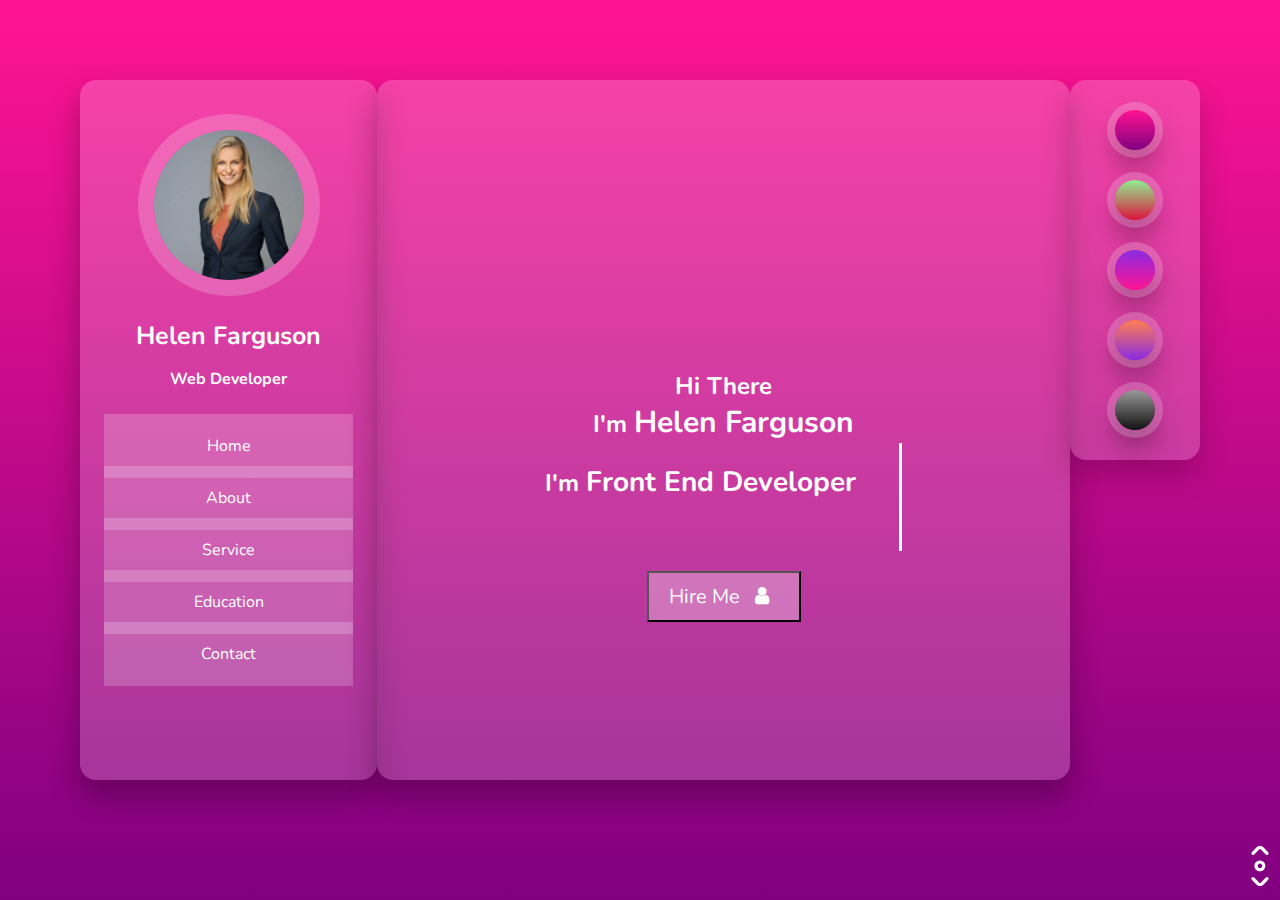
<file: index.html>
<!DOCTYPE html>
<html lang="en">
<head>
    <meta charset="UTF-8">
    <meta http-equiv="X-UA-Compatible" content="IE=edge">
    <meta name="viewport" content="width=device-width, initial-scale=1.0">
    <title>personal webdesign portfolio</title>
 
    <link href="https://fonts.googleapis.com/css2?family=Nunito:wght@300;400;600;700;800;900&display=swap" rel="stylesheet">
   

    
    <link rel="stylesheet" href="font/flaticon.css">
    <link rel="stylesheet" href="css/font-awesome.min.css">
    <link rel="stylesheet" href="css/swiper-bundle.min.css">
    <link rel="stylesheet" href="css/style.css">
    <link rel="stylesheet" href="css/media.css">
</head>
<body> <header >
 
       
            <div class="user">
                <img src="images/front1.jpg" alt="picture">
                <h3 class="name">Helen Farguson</h3>
                <h1 class="post">web developer</h1>
            </div>
     
    <nav class="navbar">
        <ul>
            <li><a href="#home">home</a></li>
            <li><a href="#about">about</a></li>
            <li><a href="#service">service</a></li>
            <li><a href="#education">education</a></li>
            <li><a href="#contact">contact</a></li>
            
        </ul>

    </nav>

    </header>

     <!-- ============header section ends========= -->
        

   <div id="menu" class="fa fa-bars mneu swiper-container"></div>

   <!-- content section starts -->
    <div class="container">







<section   id="home">
       
       
            <div class="wrapper">
        <h3>Hi There</h3>
        <h3 class="name">I'm <span>Helen Farguson</span></h3>
        
           
            <div class="typing-demo">
             <h3 class="post">I'm <span >front end developer</span></h3>   
            </div>
      
       
        <a href="#about"><button class="btn">hire me <i class="fa fa-user"></i></button></a>
   

    <div class="social">
        <a href="#" class="fa fa-facebook"></a>
        <a href="#" class="fa fa-twitter"></a>
        <a href="#" class="fa fa-linkedin"></a>
        <a href="#" class="fa fa-instagram"></a>
        <a href="#" class="fa fa-pinterest"></a>
    </div>
</div>

</section>

<!-- =======about section starts here=========== -->

<section id="about" class="about">
   
        <h1 class="heading"> about me</h1>

        <div class="content">
        <h3 class="name">I'm <span>Helen Farguson</span></h3>
        <p>Lorem ipsum dolor sit amet consectetur adipisicing elit. Eum atque fugiat modi eaque saepe optio nostrum aliquam molestias, asperiores cum. </p>
        <p>Lorem ipsum dolor sit amet consectetur adipisicing elit. Eum atque fugiat modi eaque saepe optio nostrum aliquam molestias, asperiores cum. </p>
 
    </div>
    <div class="skill">
        <div class="progress">
            <h3>html <span>95%</span></h3>
            <div class="bar"> <span></span></div>
        </div>
        <div class="progress">
            <h3>css <span>80%</span></h3>
            <div class="bar"> <span></span></div>
        </div>
        <div class="progress">
            <h3>javascript<span>75%</span></h3>
            <div class="bar"> <span></span></div>
        </div>
        <div class="progress">
            <h3>photoshop <span>70%</span></h3>
            <div class="bar"> <span></span></div>
        </div>
        <div class="progress">
            <h3>illustrator <span>65%</span></h3>
            <div class="bar"> <span></span></div>
        </div>
           
            
                
                
        

       
            
        </div>
        
        
   

     
</section>

<!-- ==============service section=============== -->

<section class="service" id="service">
    <h1 class="heading"> my service</h1>

    <div class="box-container">
        <div class="box">
            <i class="fa fa-html5"></i>
            <p>Lorem ipsum dolor sit, amet consectetur adipisicing elit. Corrupti, provident!</p>
        </div>
        <div class="box">
            <i class="fa fa-css3"></i>
            <p>Lorem ipsum dolor sit, amet consectetur adipisicing elit. Corrupti, provident!</p>
        </div>
        <div class="box">
            <i class="fa fa-jsfiddle" aria-hidden="true"></i>
            <p>Lorem ipsum dolor sit, amet consectetur adipisicing elit. Corrupti, provident!</p>
        </div>
        <div class="box">
            <i class="fa fa-wordpress"></i>
            <p>Lorem ipsum dolor sit, amet consectetur adipisicing elit. Corrupti, provident!</p>
        </div>
        <div class="box">
            <i class="fa fa-paint-brush"></i>
            <p>Lorem ipsum dolor sit, amet consectetur adipisicing elit. Corrupti, provident!</p>
        </div>
        <div class="box">
            <i class="fa fa-bullhorn"></i>
            <p>Lorem ipsum dolor sit, amet consectetur adipisicing elit. Corrupti, provident!</p>
        </div>
    </div>



</section>


<!-- =================education section============== -->


<section class="education" id="education">
    <h1 class="heading"> my education</h1>

    <div class="box-container">
        <div class="box">
            <div class="year">2017-18</div>
            <h3>front end developer</h3>
            <p>Lorem ipsum dolor sit amet consectetur adipisicing elit. Labore officiis autem facere magnam nam placeat similique cupiditate ea inventore explicabo.</p>
        </div>
        <div class="box">
            <div class="year">2017-18</div>
            <h3>front end developer</h3>
            <p>Lorem ipsum dolor sit amet consectetur adipisicing elit. Labore officiis autem facere magnam nam placeat similique cupiditate ea inventore explicabo.</p>
        </div>
        <div class="box">
            <div class="year">2017-18</div>
            <h3>front end developer</h3>
            <p>Lorem ipsum dolor sit amet consectetur adipisicing elit. Labore officiis autem facere magnam nam placeat similique cupiditate ea inventore explicabo.</p>
        </div>
        <div class="box">
            <div class="year">2017-18</div>
            <h3>front end developer</h3>
            <p>Lorem ipsum dolor sit amet consectetur adipisicing elit. Labore officiis autem facere magnam nam placeat similique cupiditate ea inventore explicabo.</p>
        </div>
    </div>


</section>

<!-- ==========================contact part=============== -->

<section class="contact" id="contact">

    <h1 class="heading"> contact me</h1>

    <div class="row">
        <form action="">

            <input type="text" class="box" placeholder="first name">
            <input type="text" class="box" placeholder="last name">
            <input type="email" class="box" placeholder="email">
            <input type="text" class="box" placeholder="your project">
            <textarea name="" id="" cols="30" rows="10" class="box message" placeholder="message"></textarea>
            <input type="submit" value="message" class="btn">
        </form>


        <div class="content">
            <div class="icons">
                <h3><i class="fa fa-map-marker" aria-hidden="true"></i>address</h3>
                <p>dhaka, Bangladesh</p>
            </div>
            <div class="icons">
                <h3><i class="fa fa-envelope" aria-hidden="true"></i>email</h3>
               <a href="mailto:abc@gmail.com"> <p>abc@gmail.com</p></a> 
            </div>
            <div class="icons">
                <h3><i class="fa fa-phone" aria-hidden="true"></i>phone</h3>
                <a href="call:01713044598"><p>01713044598</p></a> 
            </div>
        </div>
    </div>


</section>


</div>

<!-- ===========theme toggler=========== -->

<div class="theme-toggler">
    <span style="background: linear-gradient(deeppink,purple);"></span>
    <span style="background: linear-gradient(lightgreen,crimson);"></span>
    <span style="background: linear-gradient(blueviolet,deeppink);"></span>
    <span style="background: linear-gradient(coral,blueviolet);"></span>
    <span style="background: linear-gradient(#999,#111);"></span>
</div>



<!-- =============scroll top icon=============== -->

<a href="#home" class="top">
    <i class="flaticon-scroll"></i>
</a>










    
    <script src="https://code.jquery.com/jquery-1.12.4.min.js"></script> 

 
    <script src="js/custom.js"></script>
  
  
 
 
    
   

</body>
</html>
</file>
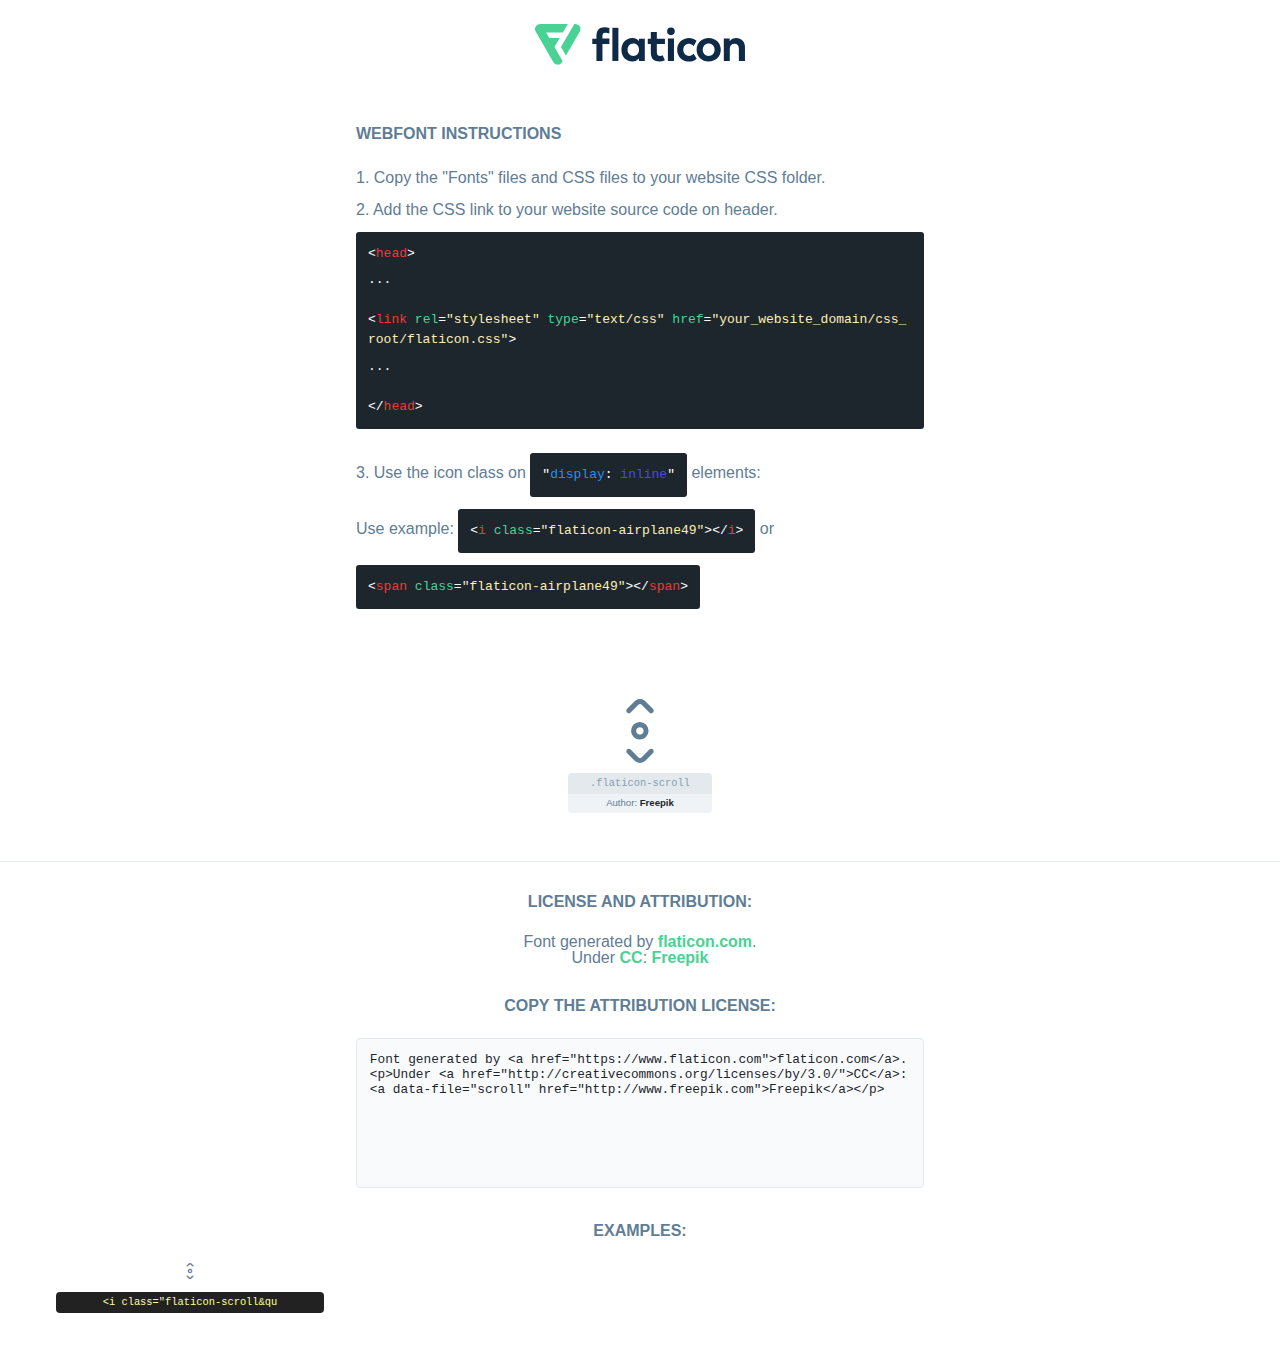
<file: font/flaticon.html>
<!DOCTYPE html>
<html lang="en">
<head>
    <title>Flaticon Webfont</title>
    <link rel="stylesheet" type="text/css" href="flaticon.css"/>
    <meta charset="UTF-8">
    <style>
        html, body, div, span, applet, object, iframe,
        h1, h2, h3, h4, h5, h6, p, blockquote, pre,
        a, abbr, acronym, address, big, cite, code,
        del, dfn, em, img, ins, kbd, q, s, samp,
        small, strike, strong, sub, sup, tt, var,
        b, u, i, center,
        dl, dt, dd, ol, ul, li,
        fieldset, form, label, legend,
        table, caption, tbody, tfoot, thead, tr, th, td,
        article, aside, canvas, details, embed,
        figure, figcaption, footer, header, hgroup,
        menu, nav, output, ruby, section, summary,
        time, mark, audio, video {
            margin: 0;
            padding: 0;
            border: 0;
            font-size: 100%;
            font: inherit;
            vertical-align: baseline;
        }

        /* HTML5 display-role reset for older browsers */
        article, aside, details, figcaption, figure,
        footer, header, hgroup, menu, nav, section {
            display: block;
        }

        body {
            line-height: 1;
        }

        ol, ul {
            list-style: none;
        }

        blockquote, q {
            quotes: none;
        }

        blockquote:before, blockquote:after,
        q:before, q:after {
            content: '';
            content: none;
        }

        table {
            border-collapse: collapse;
            border-spacing: 0;
        }

        body {
            font-family: Helvetica, Arial, sans-serif;
            font-size: 16px;
            color: #5f7d95;
        }

        a {
            color: #4AD295;
            font-weight: bold;
            text-decoration: none;
        }

        * {
            -moz-box-sizing: border-box;
            -webkit-box-sizing: border-box;
            box-sizing: border-box;
            margin: 0;
            padding: 0;
        }

        [class^="flaticon-"]:before, [class*=" flaticon-"]:before, [class^="flaticon-"]:after, [class*=" flaticon-"]:after {
            font-family: Flaticon;
           
            font-style: normal;
           
            color: #333;
        }

        .wrapper {
            max-width: 600px;
            margin: auto;
            padding: 0 1em;
        }

        .title {
            margin-bottom: 24px;
            text-transform: uppercase;
            font-weight: bold;
        }

        header {
            text-align: center;
            padding: 24px;
        }

        header .logo {
            width: 210px;
            height: auto;
            border: none;
            display: inline-block;
        }

        header strong {
            font-size: 28px;
            font-weight: 500;
            vertical-align: middle;
        }

        .demo {
            margin: 2em auto;
            line-height: 1.25em;
        }

        .demo ul li {
            margin-bottom: 12px;
        }

        .demo ul li code {
            background-color: #1D262D;
            border-radius: 3px;
            padding: 12px;
            display: inline-block;
            color: #fff;
            font-family: Consolas, Monaco, Lucida Console, Liberation Mono, DejaVu Sans Mono, Bitstream Vera Sans Mono, Courier New, monospace;
            font-weight: lighter;
            margin-top: 12px;
            font-size: 13px;
            word-break: break-all;
        }

        .demo ul li code .red {
            color: #EC3A3B;
        }

        .demo ul li code .green {
            color: #4AD295;
        }

        .demo ul li code .yellow {
            color: #FFEEB6;
        }

        .demo ul li code .blue {
            color: #2C8CF4;
        }

        .demo ul li code .purple {
            color: #4949E7;
        }

        .demo ul li code .dots {
            margin-top: 0.5em;
            display: block;
        }

        #glyphs {
            border-bottom: 1px solid #E3E9ED;
            padding: 2em 0;
            text-align: center;
        }

        .glyph {
            display: inline-block;
            width: 9em;
            margin: 1em;
            text-align: center;
            vertical-align: top;
            background: #FFF;
        }

        .glyph .flaticon {
            padding: 10px;
            display: block;
            font-family: "Flaticon";
            font-size: 64px;
            line-height: 1;
        }

        .glyph .flaticon:before {
            font-size: 64px;
            color: #5f7d95;
            margin-left: 0;
        }

        .class-name {
            font-size: 0.65em;
            background-color: #E3E9ED;
            color: #869FB2;
            border-radius: 4px 4px 0 0;
            padding: 0.5em;
            font-family: Consolas, Monaco, Lucida Console, Liberation Mono, DejaVu Sans Mono, Bitstream Vera Sans Mono, Courier New, monospace;
        }

        .author-name {
            font-size: 0.6em;
            background-color: #EFF3F6;
            border-top: 0;
            border-radius: 0 0 4px 4px;
            padding: 0.5em;
        }

        .author-name a {
            color: #1D262D;
        }

        .class-name:last-child {
            font-size: 10px;
            color: #888;
        }

        .class-name:last-child a {
            font-size: 10px;
            color: #555;
        }

        .glyph > input {
            display: block;
            width: 100px;
            margin: 5px auto;
            text-align: center;
            font-size: 12px;
            cursor: text;
        }

        .glyph > input.icon-input {
            font-family: "Flaticon";
            font-size: 16px;
            margin-bottom: 10px;
        }

        .attribution .title {
            margin-top: 2em;
        }

        .attribution textarea {
            background-color: #F8FAFB;
            color: #1D262D;
            padding: 1em;
            border: none;
            box-shadow: none;
            border: 1px solid #E3E9ED;
            border-radius: 4px;
            resize: none;
            width: 100%;
            height: 150px;
            font-size: 0.8em;
            font-family: Consolas, Monaco, Lucida Console, Liberation Mono, DejaVu Sans Mono, Bitstream Vera Sans Mono, Courier New, monospace;
            -webkit-appearance: none;
        }

        .attribution textarea:hover {
            border-color: #CFD9E0;
        }

        .attribution textarea:focus {
            border-color: #4AD295;
        }

        .iconsuse {
            margin: 2em auto;
            text-align: center;
            max-width: 1200px;
        }

        .iconsuse:after {
            content: '';
            display: table;
            clear: both;
        }

        .iconsuse .image {
            float: left;
            width: 25%;
            padding: 0 1em;
        }

        .iconsuse .image p {
            margin-bottom: 1em;
        }

        .iconsuse .image span {
            display: block;
            font-size: 0.65em;
            background-color: #222;
            color: #fff;
            border-radius: 4px;
            padding: 0.5em;
            color: #FFFF99;
            margin-top: 1em;
            font-family: Consolas, Monaco, Lucida Console, Liberation Mono, DejaVu Sans Mono, Bitstream Vera Sans Mono, Courier New, monospace;
        }

        .flaticon:before {
            color: #5f7d95;
        }

        #footer {
            text-align: center;
            background-color: #1D262D;
            color: #869FB2;
            padding: 12px;
            font-size: 14px;
        }

        #footer a {
            font-weight: normal;
        }

        @media (max-width: 960px) {
            .iconsuse .image {
                width: 50%;
            }
        }

        .preview {
            width: 100px;
            display: inline-block;
            margin: 10px;
        }

        .preview .inner {
            display: inline-block;
            width: 100%;
            text-align: center;
            background: #f5f5f5;
            -webkit-border-radius: 3px 3px 0 0;
            -moz-border-radius: 3px 3px 0 0;
            border-radius: 3px 3px 0 0;
        }

        .preview .inner  {
            line-height: 85px;
            font-size: 40px;
            color: #333;
        }

        .label {
            display: inline-block;
            width: 100%;
            box-sizing: border-box;
            padding: 5px;
            font-size: 10px;
            font-family: Monaco, monospace;
            color: #666;
            white-space: nowrap;
            overflow: hidden;
            text-overflow: ellipsis;
            background: #ddd;
            -webkit-border-radius: 0 0 3px 3px;
            -moz-border-radius: 0 0 3px 3px;
            border-radius: 0 0 3px 3px;
            color: #666;
        }
    </style>
</head>
<body>
    <header>
        <a href="https://www.flaticon.com/" target="_blank" class="logo">
            <svg xmlns="http://www.w3.org/2000/svg" viewBox="0 0 394.3 76.5">
                <path d="M156.6,69.4H145.3V7.1h11.3Z" style="fill:#0e2a47"/>
                <path d="M206.2,69.4h-11V64.8a15.4,15.4,0,0,1-12.6,5.7c-11.6,0-20.3-9.5-20.3-22.1s8.8-22.1,20.3-22.1a15.4,15.4,0,0,1,12.6,5.8V27.5h11Zm-32.4-21c0,6.4,4.2,11.6,10.8,11.6s10.8-4.9,10.8-11.6-4.4-11.6-10.8-11.6S173.9,42,173.9,48.4Z"
                      style="fill:#0e2a47"/>
                <path d="M262.5,13.7a7.2,7.2,0,0,1-14.4,0,7.2,7.2,0,1,1,14.4,0ZM261,69.4H249.6v-42H261Z"
                      style="fill:#0e2a47"/>
                <path id="_Trazado_" data-name="&lt;Trazado&gt;"
                      d="M139.6,17.8a16.6,16.6,0,0,0-8-1.4c-3.2.4-4.9,2-4.9,5.9v5.1h13V37.5h-13v32H115.4v-32h-7.8v-10h7.8V22.2c0-9.9,5.2-16.3,15-16.3a23.4,23.4,0,0,1,9.3,1.8Z"
                      style="fill:#0e2a47"/>
                <path d="M235.1,60c-3.5,0-6.3-1.9-6.3-7.1V37.5H244v-10H228.8V15H217.5V27.5h-5.7v10h5.7V53.7c0,10.9,5.3,16.8,15.7,16.8A22.9,22.9,0,0,0,244,68l-4.3-9.1A12.3,12.3,0,0,1,235.1,60Z"
                      style="fill:#0e2a47"/>
                <path d="M348.9,48.4c0,12.6-9.7,22.1-22.7,22.1s-22.7-9.4-22.7-22.1,9.6-22.1,22.7-22.1S348.9,35.8,348.9,48.4Zm-33.9,0c0,6.8,4.8,11.6,11.1,11.6s11.2-4.8,11.2-11.6-4.8-11.6-11.2-11.6S315.1,41.6,315.1,48.4Z"
                      style="fill:#0e2a47"/>
                <path d="M394.3,42.7V69.4H382.9V46.3c0-6.1-3-9.4-8.2-9.4s-8.9,3.2-8.9,9.5v23H354.6v-42h11v4.9c3-4.5,7.6-6.1,12.3-6.1C387.5,26.3,394.3,33,394.3,42.7Z"
                      style="fill:#0e2a47"/>
                <path d="M298,55.7h0a12.4,12.4,0,0,1-8.2,4.2h-.9l-1.8-.2a10,10,0,0,1-7.4-5.6,13.2,13.2,0,0,1-1.2-5.8,13,13,0,0,1,1.3-5.9,10.1,10.1,0,0,1,7.5-5.5h2.4a11.7,11.7,0,0,1,8.3,4.2l5.5-9.6a19.9,19.9,0,0,0-8.1-4.3,23.4,23.4,0,0,0-6.1-.8,25.2,25.2,0,0,0-7.5,1.1,20.9,20.9,0,0,0-8,4.6,21.9,21.9,0,0,0-6.8,16.4,21.9,21.9,0,0,0,6.7,16.3,20.9,20.9,0,0,0,8,4.6,25.2,25.2,0,0,0,7.7,1.2,23.6,23.6,0,0,0,6.2-.8,20,20,0,0,0,8.1-4.4Z"
                      style="fill:#0e2a47"/>
                <path d="M46.3,26.5H26.9L20.8,16H52.4L61.6,0H9.4A9.3,9.3,0,0,0,1.3,4.7a9.3,9.3,0,0,0,0,9.4L34.6,71.8a9.4,9.4,0,0,0,16.2,0l1.1-1.9L36.6,43.3Z"
                      style="fill:#4ad295"/>
                <path d="M84.2,4.7A9.3,9.3,0,0,0,76.1,0H73.8l-25,43.3,9.2,16L84.2,14A9.3,9.3,0,0,0,84.2,4.7Z"
                      style="fill:#4ad295"/>
            </svg>
        </a>
    </header>
    <section class="demo wrapper">

        <p class="title">Webfont Instructions</p>

        <ul>
            <li>
                <span class="num">1. </span>Copy the "Fonts" files and CSS files to your website CSS folder.
            </li>
            <li>
                <span class="num">2. </span>Add the CSS link to your website source code on header.
                <code class="big">
                    &lt;<span class="red">head</span>&gt;
                    <br/><span class="dots">...</span>
                    <br/>&lt;<span class="red">link</span> <span class="green">rel</span>=<span
                        class="yellow">"stylesheet"</span> <span class="green">type</span>=<span
                        class="yellow">"text/css"</span> <span class="green">href</span>=<span class="yellow">"your_website_domain/css_root/flaticon.css"</span>&gt;
                    <br/><span class="dots">...</span>
                    <br/>&lt;/<span class="red">head</span>&gt;
                </code>
            </li>

            <li>
                <p>
                    <span class="num">3. </span>Use the icon class on <code>"<span class="blue">display</span>:<span
                        class="purple"> inline</span>"</code> elements:
                    <br/>
                    Use example: <code>&lt;<span class="red">i</span> <span class="green">class</span>=<span class="yellow">&quot;flaticon-airplane49&quot;</span>&gt;&lt;/<span
                        class="red">i</span>&gt;</code> or <code>&lt;<span class="red">span</span> <span
                        class="green">class</span>=<span class="yellow">&quot;flaticon-airplane49&quot;</span>&gt;&lt;/<span
                        class="red">span</span>&gt;</code>
            </li>
        </ul>

    </section>
    <section id="glyphs">
            <div class="glyph">
                <i class="flaticon flaticon-scroll"></i>
                <div class="class-name">.flaticon-scroll</div>
                <div class="author-name">Author: <a data-file="scroll" href="http://www.freepik.com">Freepik</a> </div>
            </div>

    </section>

    <section class="attribution wrapper"   style="text-align:center;">

        <div class="title">License and attribution:</div><div class="attrDiv">Font generated by <a href="https://www.flaticon.com">flaticon.com</a>. <div><p>Under <a href="http://creativecommons.org/licenses/by/3.0/">CC</a>: <a data-file="scroll" href="http://www.freepik.com">Freepik</a></p>  </div>
        </div>
        <div class="title">Copy the Attribution License:</div>

        <textarea onclick="this.focus();this.select();">Font generated by &lt;a href=&quot;https://www.flaticon.com&quot;&gt;flaticon.com&lt;/a&gt;. <p>Under <a href="http://creativecommons.org/licenses/by/3.0/">CC</a>: <a data-file="scroll" href="http://www.freepik.com">Freepik</a></p> 
        </textarea>

    </section>

    <section class="iconsuse">

        <div class="title">Examples:</div>
            <div class="image">
                <p>
                    <i class="flaticon flaticon-scroll"></i>
                    <span>&lt;i class=&quot;flaticon-scroll&qu
</file>
<file: font/flaticon.css>
@font-face {
    font-family: "flaticon";
    src: url("./flaticon.ttf?b0874587fa7894ef36e86f64b9eb80d5") format("truetype"),
url("./flaticon.woff?b0874587fa7894ef36e86f64b9eb80d5") format("woff"),
url("./flaticon.woff2?b0874587fa7894ef36e86f64b9eb80d5") format("woff2"),
url("./flaticon.eot?b0874587fa7894ef36e86f64b9eb80d5#iefix") format("embedded-opentype"),
url("./flaticon.svg?b0874587fa7894ef36e86f64b9eb80d5#flaticon") format("svg");
}

i[class^="flaticon-"]:before, i[class*=" flaticon-"]:before {
    font-family: flaticon !important;
    font-style: normal;
    font-weight: normal !important;
    font-variant: normal;
    text-transform: none;
    line-height: 1;
    -webkit-font-smoothing: antialiased;
    -moz-osx-font-smoothing: grayscale;
}

.flaticon-scroll:before {
    content: "\f101";
}
</file>
<file: css/style.css>
*{
 padding: 0;
 margin: 0;
 box-sizing: border-box;
 font-family: 'Nunito', sans-serif;
 text-transform: capitalize;
 outline: none;
}

html {
    font-size: 62.5%; 
 overflow:hidden;
    
  }
  

ul,li{
    list-style: none;
}
a{
    text-decoration: none;
}

body{
    position: initial;
    overflow: hidden;
    min-height: 100vh;
    display: flex;
    align-items: flex-start;
    justify-content: space-between;
    background: linear-gradient(deeppink, purple);
    padding: 80px;
    
}

.btn{
    padding: 10px 20px;
    background: rgba(255,255,255,.3);
    color: #fff;
    font-size: 20px;
    margin-top: 20px;
    text-transform: capitalize;
    transition: all linear .2s;
    cursor: pointer;
    transition: all linear .2s;
    -webkit-transition: all linear .2s;
    -moz-transition: all linear .2s;
    -ms-transition: all linear .2s;
    -o-transition: all linear .2s;
}
.btn:hover{
    background: rgba(255,255,255,0.5);
    color: #555;
}
.btn i{
    padding: 0 10px;
    font-size: 20px;
  
}

.heading{
    font-size: 30px;
    padding: 20px;
    color: #fff;
    text-align: center;

}
section{
    padding: 16px 7%;
    min-height: 100%;
}

.container{
    width: 700px;
    height: 700px;
    background: rgb(255, 255, 255,.2);
    box-shadow: 0 16px 30px rgba(0,0,0,.3);
    overflow: hidden;
   border-radius: 16px;
    -webkit-border-radius: 16px;
    -moz-border-radius: 16px;
    -ms-border-radius: 16px;
    -o-border-radius: 16px;
}


/* =======header parts========= */


header{
    width: 300px;
    background: rgb(255, 255, 255,.2);
    box-shadow: 0 16px 30px rgba(0,0,0,.3);
    text-align: center;
    height: 700px;
    border-radius: 16px;
    -webkit-border-radius: 16px;
    -moz-border-radius: 16px;
    -ms-border-radius: 16px;
    -o-border-radius: 16px;
}
header .user{
    padding-top: 30px;
}


header .user img{
    height: 150px;
    width: 150px;
    border-radius: 50%;
    margin-top: 20px;
    margin-bottom: 20px;
    object-fit: cover;
    box-shadow: 0 0 0 16px rgba(255, 255, 255, .2);
   
   
}

header .user .name{
    font-size: 25px;
    color: #fff;
    padding: 15px 0;
}
header .user .post{
    font-size: 16px;
    color: #fff;

   
}
header .navbar {
    padding: 20px 30px;
}
header .navbar ul li{
    margin: 20px 0;
}

header .navbar ul li a{
    display: block;
    padding: 5px 50px ;
    margin: 10px;
    background: rgba(255,255,255,.2);
    color: #fff;
    font-size: 16px;
    justify-content: center;
    
    transition: all linear .3s;
    -webkit-transition: all linear .3s;
    -moz-transition: all linear .3s;
    -ms-transition: all linear .3s;
    -o-transition: all linear .3s;
    box-shadow: 0 0 0 16px rgba(255, 255, 255, .2)
}
header .navbar ul li a:hover{
    background:#555;
    box-shadow: 0 0 0 16px rgba(255, 255, 255, .5)
}

/* menu bar section */

#menu{
    position: fixed;
    background: rgb(44, 34, 34);
    color:white;
    top:30px;
    right: 30px;
    cursor: pointer;
    padding: 10px ;
    font-size: 18px;
    z-index: 9999;
    display:none;
    
}




/* home section */

/* #home{
    padding-top: 100px;
    
} */
.wrapper {
	min-height: 100%;
	display: flex;
	align-items: center;
	justify-content: center;
	flex-flow: column;
    position: relative;
    padding-bottom: 100px;

    
}
.wrapper h3{
    font-size: 24px;
    color: white;
}
.wrapper h3 span{
    font-size: 30px;
    color: #fff;
}

.wrapper .post{
    padding-top: 20px;
    padding-bottom: 50px;
}

.wrapper .post span{
    color: #fff;
    font-size: 28px;
}


 .social{
  position: absolute;
  left: 50%;
  bottom: 80px;
  transform: translateX(-50%);
  display: flex;
  padding: 20px;
  justify-content: center;
  transition: all linear .2s ;
  -webkit-transition: all linear .2s ;
  -moz-transition: all linear .2s ;
  -ms-transition: all linear .2s ;
  -o-transition: all linear .2s ;
  -webkit-transform: translateX(-50%);
  -moz-transform: translateX(-50%);
  -ms-transform: translateX(-50%);
  -o-transform: translateX(-50%);
  background: rgba(255,255,255,0.1);
  box-shadow:0 10px 10px rgba(0,0,0,.2);
  border-radius:20px ;
  -webkit-border-radius:20px ;
  -moz-border-radius:20px ;
  -ms-border-radius:20px ;
  -o-border-radius:20px ;
}
 .social a{
    color: #fff;
    padding: 10px 20px;
    background: rgba(255,255,255,0.1);
    box-shadow: 0 10px 30px rgba(255,255,255,.2);
    border-radius: 10px;
    margin:20px;
    font-size: 16px;
    -webkit-border-radius: 10px;
    -moz-border-radius: 10px;
    -ms-border-radius: 10px;
    -o-border-radius: 10px;
}
.social a:hover{
    background: rgba(255,255,255,.5);
}

  

/* =======about========== */


.about{
    min-height: 100%;
}

.about .content h3{
    color: yellow;
    font-size: 20px;
    padding: 10px 0;
    font-weight: normal;

}
.about  .content h3 span{
    color: #eee;
    padding: 0 10px;

}
.about .content p{
    color: yellow;
    font-size: 14px;
    padding: 10px 0;
    font-weight: normal;

}

.about .skill{
    padding: 20px 0;
}
.about .skill .progress{
    margin: 10px;
    padding: 10px;
    box-shadow: 0 10px 20px rgba(0, 0, 0, .2);
    background: rgba(255, 255, 255, .2);
    border-radius: 10px;
    -webkit-border-radius: 10px;
    -moz-border-radius: 10px;
    -ms-border-radius: 10px;
    -o-border-radius: 10px;
}
.about .skill .progress h3{
    display: flex;
    justify-content: space-between;
    font-size: 14px;
    color: #fff;
}
.about .skill .progress .bar{
    position: relative;
    width: 100%;
    height: 3px;
    margin: 20px 0;
    background: #555;

}
.about .skill .progress .bar span{
    position: absolute;
    left: 0;
    top: 0;
    height: 100%;
    width: 100%;
    background: #fff;
}

.about .skill .progress:nth-child(1) .bar span{
    width: 95%;
}
.about .skill .progress:nth-child(2) .bar span{
    width: 80%;
}
.about .skill .progress:nth-child(3) .bar span{
    width: 75%;
}
.about .skill .progress:nth-child(4) .bar span{
    width: 70%;
}
.about .skill .progress:nth-child(5) .bar span{
    width: 65%;
}





/* ==========service part========= */


.service{
    min-height: 100%;
}
.service .box-container{
    
    display: flex;
    align-items: center;
    flex-wrap: wrap;
   
   
}

.service .box-container .box{
    margin: 20px;
    padding: 20px;
    border-radius: 16px;
    box-shadow: 0 16px 30px rgba(0, 0, 0, .2);
    background: rgba(255, 255, 255, .2);
    text-align: center;
    -webkit-border-radius: 16px;
    -moz-border-radius: 16px;
    -ms-border-radius: 16px;
    -o-border-radius: 16px;
    width: 250px;
}

.service .box-container .box i{
    color: #fff;
    font-size: 30px;
    padding: 16px 0;
}

.service .box-container .box p{
    color: #fff;
    font-size: 20px;
    
}


/* ==============================education part================ */

.education .box-container{
    display: flex;
    /* align-items: center; */
    justify-content: space-between;
    flex-wrap: wrap;
    padding: 30px 0;
}

.education .box-container .box{
    width: 250px;
    padding: 0 30px;
    padding-bottom: 40px;
    border-left: 2px solid #fff;
}


.education .box-container .box .year{
    position: relative;
    font-size: 30px;
    color: #fff;
}

.education .box-container .box .year::before{
    content: '';
    left: -45px;
    top: 0;
    position: absolute;
    height: 30px;
    width: 30px;
    border-radius: 50%;
    -webkit-border-radius: 50%;
    -moz-border-radius: 50%;
    -ms-border-radius: 50%;
    -o-border-radius: 50%;
    background: #fff;
}

.education .box-container .box h3{
    font-size: 18px;
    color: #fff;
    padding: 10px 0;
}
.education .box-container .box p{
    font-size: 14px;
    color: #fff;
    padding: 10px 0;
}

/* =========contact ================== */
.contact .row{
    display: flex;
    justify-content: space-between;
    padding-top: 60px;
    align-items: center;

}

.contact .row .content{
  
    padding:0 50px;
}
.contact .row form{
    display: flex;
    justify-content: space-between;
    padding-top: 60px;
    padding: 15px 30px;
    flex-wrap: wrap;
    background: rgba(100, 64, 64, 0.1);
    box-shadow: 0 15px 30px rgb(255, 255, 255,.2);
    border-radius: 15px;
    -webkit-border-radius: 15px;
    -moz-border-radius: 15px;
    -ms-border-radius: 15px;
    -o-border-radius: 15px;
}

.contact .row form .box{
    background: rgba(100, 64, 64, 0.1);
    box-shadow: 0 15px 30px rgb(255, 255, 255,.2);
    border-radius: 15px;
    padding:0 10px;
    margin: 10px 0;
    color: #fff;
    text-transform: none;
    font-size: 20px;
    height: 40px;
    width: 49%;
   
}
.contact .row form .box::placeholder{
    text-transform: capitalize;
    font-size: 14px;
    color: #fff;
}
.contact .row form .message{
    height: 200px;
    resize: none;
    width: 100%;
    padding: 16px;
}
.contact .row form .btn{

    margin-bottom: 16px;
}

.contact .row .content .icons{
    padding: 10px 0;
}

.contact .row .content .icons h3{
    padding: 10px 0;
    color: #fff;
    font-size: 16px;
    display: flex;
}
.contact .row .content p{
    color: #fff;
   
}

.contact .row .content a p{
    color: #fff;
   
}
.contact .row .content h3 i{
    padding-right: 5px;
    color: yellow;
}
/* ==================scroll top============== */

.top{
    position: fixed;
    bottom: 0px;
    right: 0px;
    z-index: 9999;
    font-size: 40px;
    color: #fff;
}
.wrapper {
    height: 100vh;
    
    align-items: center;
    justify-content: center;
    
  }
  
  .typing-demo {
    width: 60%;
    animation: typing 2s steps(22), blink .5s step-end infinite alternate;
    white-space: nowrap;
    overflow: hidden;
    border-right: 3px solid #fff;
    
    -webkit-animation: typing 2s steps(22), blink .5s step-end infinite alternate;
}
  
  @keyframes typing {
    from {
      width: 0
    }
  }
      
  @keyframes blink {
    50% {
      border-color: transparent
    }
  }

  /* ===========theme============ */

  .theme-toggler{
      background: rgb(255, 255, 255,.2);
      box-shadow: 0 15px 30px rgba(0, 0, 0, .2);
      border-radius: 16px;
      backdrop-filter: blur(.04px);
      -webkit-border-radius: 16px;
      -moz-border-radius: 16px;
      -ms-border-radius: 16px;
      -o-border-radius: 16px;
}

.theme-toggler span{
    display: block;
    height: 40px;
    width: 40px;
    border-radius: 50%;
    -webkit-border-radius: 50%;
    -moz-border-radius: 50%;
    -ms-border-radius: 50%;
    -o-border-radius: 50%;
    cursor: pointer;
    margin: 30px 45px;
    box-shadow: 0 0 0 8px rgba(255,255,255,.2),
                0 16px 30px rgba(0,0,0,.4);
}
</file>
<file: css/media.css>
@media (max-width: 1200px){
    header .user img{
        height: 130px;
        width: 130px;
        
       
    }
    .home{
        
        padding: 100px 60px;
    }
}

@media (max-width: 991px){

    header{
        left: -270px;
    }
    #menu{
        display: block;
    }
    header.toggle{
        left: 0;
    }
    body{
        padding: 0;
    }
}

@media (max-width: 399.98px){

   
    .home{
        
        padding: 0;
    }
    
    .heading{

    
    margin: 0;
    padding: 0;
    

}
.about .row .info h3{
   
    font-size: 16px;
    padding: 0;
    font-weight: 300;

}
}
@media (max-width: 768px){
    header{
        height: 100%;
    }
    header .user img{
        height: 100px;
        width: 100px;
       
       
    }
    .about .row{
        
        padding: 0;
    
    }
    
}
</file>
